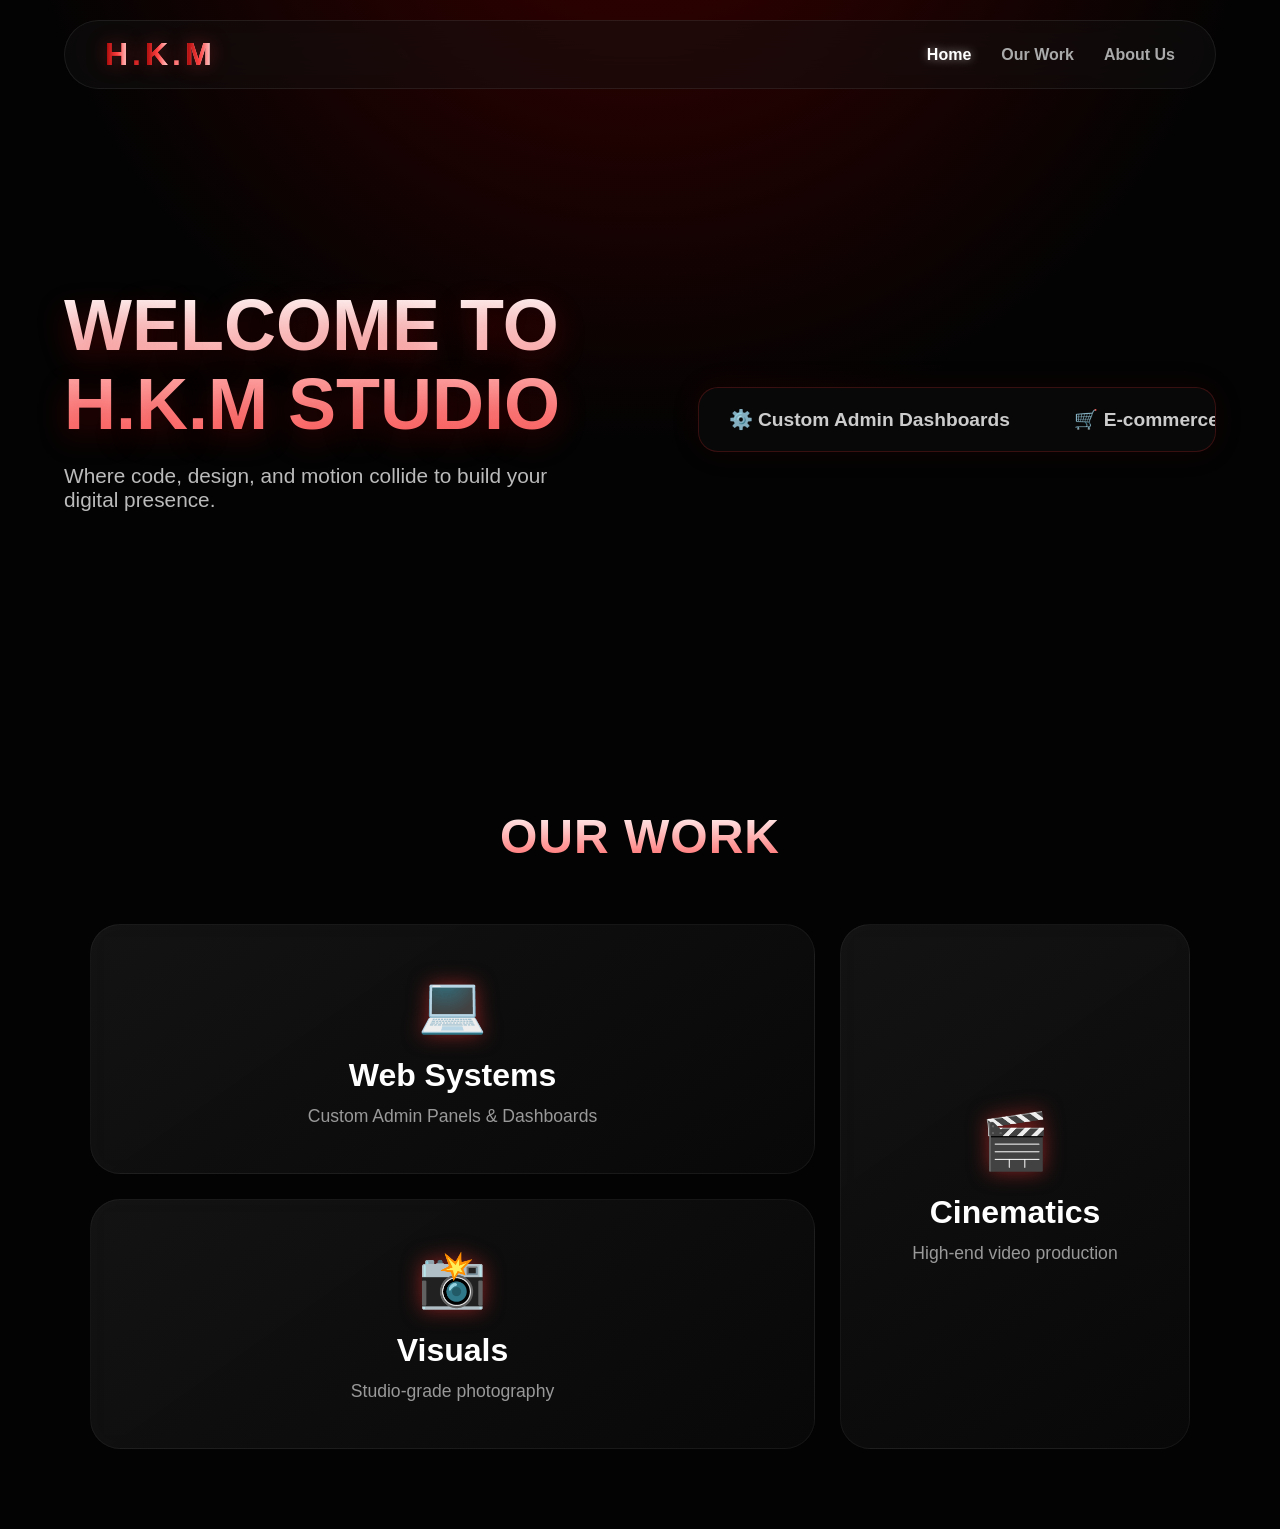
<file: index.html>
<!DOCTYPE html>
<html lang="en">
<head>
    <meta charset="UTF-8">
    <meta name="viewport" content="width=device-width, initial-scale=1.0">
    <title>H.K.M - Digital Studio</title>
    <link rel="stylesheet" href="style.css">
</head>
<body>
    
    <nav class="navbar">
        <div class="logo">
            <span class="h">H</span>.<span class="k">K</span>.<span class="m">M</span>
        </div>
        <ul class="nav-links">
            <li><a href="#" class="active">Home</a></li>
            <li><a href="#work">Our Work</a></li> 
            <li><a href="#" id="aboutBtn">About Us</a></li>
        </ul> 
    </nav>

    <header class="hero">
        <div class="tech-marquee">
            <div class="marquee-content">
                <span>⚙️ Custom Admin Dashboards</span>
                <span>🛒 E-commerce Solutions</span>
                <span>🎨 UI/UX Design</span>
                <span>📸 High-Quality Media</span>
                
                <span>⚙️ Custom Admin Dashboards</span>
                <span>🛒 E-commerce Solutions</span>
                <span>🎨 UI/UX Design</span>
                <span>📸 High-Quality Media</span>
            </div>
        </div>
        
        <div class="hero-content">
            <h1>WELCOME TO<br>H.K.M STUDIO</h1>
            <p>Where code, design, and motion collide to build your digital presence.</p>
        </div>
    </header>

    <section class="bento-section" id="work">
        <h2>OUR WORK</h2>
        <div class="bento-grid">
            
            <a href="websites.html" class="bento-item bento-large">
                <div class="bento-content">
                    <div class="icon">💻</div>
                    <h3>Web Systems</h3>
                    <p>Custom Admin Panels & Dashboards</p>
                </div>
            </a>

            <a href="videos.html" class="bento-item bento-tall">
                <div class="bento-content">
                    <div class="icon">🎬</div>
                    <h3>Cinematics</h3>
                    <p>High-end video production</p>
                </div>
            </a>

            <a href="photos.html" class="bento-item bento-large">
                <div class="bento-content">
                    <div class="icon">📸</div>
                    <h3>Visuals</h3>
                    <p>Studio-grade photography</p>
                </div>
            </a>

        </div>
    </section>

    <div class="about-modal" id="aboutModal">
        <div class="modal-content">
            <span class="close-btn" id="closeModal">&times;</span>
            <h2>H.K.M <span style="color: #ff3333;">TEAM</span></h2>
            <p>The minds behind the digital future.</p>

            <div class="team-grid">
                
                <div class="team-member">
                    <h3>Khaled</h3>
                    <p class="role">Lead Front-End & Visual Artist</p>
                    <p class="contact">
                        <a href="https://wa.me/966564841071" target="_blank" class="whatsapp-link">
                            📞 +966 56 484 1071
                        </a>
                    </p>                   
                </div>
                
                <div class="team-member">
                    <h3>Hamza</h3>
                    <p class="role">Founder & Web Systems Lead</p>
                    <p class="contact">
                        <a href="https://wa.me/201001943736" target="_blank" class="whatsapp-link">
                            📞 +20 10 0194 3736
                        </a>
                    </p>                   
                </div>
                
                <div class="team-member">
                    <h3>Mahmoud</h3>
                    <p class="role">Cinematics & Video Editor</p>
                    <p class="contact">
                        <a href="https://wa.me/966591746017" target="_blank" class="whatsapp-link">
                            📞 +966 59 174 6017
                        </a>
                    </p>              
                </div>
                
            </div>
        </div>
    </div>

    <script>
        // 1. أكواد نافذة About Us
        const aboutBtn = document.getElementById('aboutBtn');
        const aboutModal = document.getElementById('aboutModal');
        const closeModal = document.getElementById('closeModal');

        aboutBtn.addEventListener('click', (e) => {
            e.preventDefault(); 
            aboutModal.classList.add('show');
        });

        closeModal.addEventListener('click', () => {
            aboutModal.classList.remove('show');
        });

        window.addEventListener('click', (e) => {
            if (e.target === aboutModal) {
                aboutModal.classList.remove('show');
            }
        });

        // 2. كود تلوين الكلام مع الاسكرول
        window.addEventListener('scroll', () => {
            let scrollTop = window.scrollY;
            let docHeight = document.body.offsetHeight;
            let winHeight = window.innerHeight;
            let scrollPercent = scrollTop / (docHeight - winHeight);
            
            let scrollPercentRounded = Math.round(scrollPercent * 100);
            
            document.documentElement.style.setProperty('--scroll-pos', `${scrollPercentRounded}%`);
        });
    </script>
    
</body>
</html>
</file>
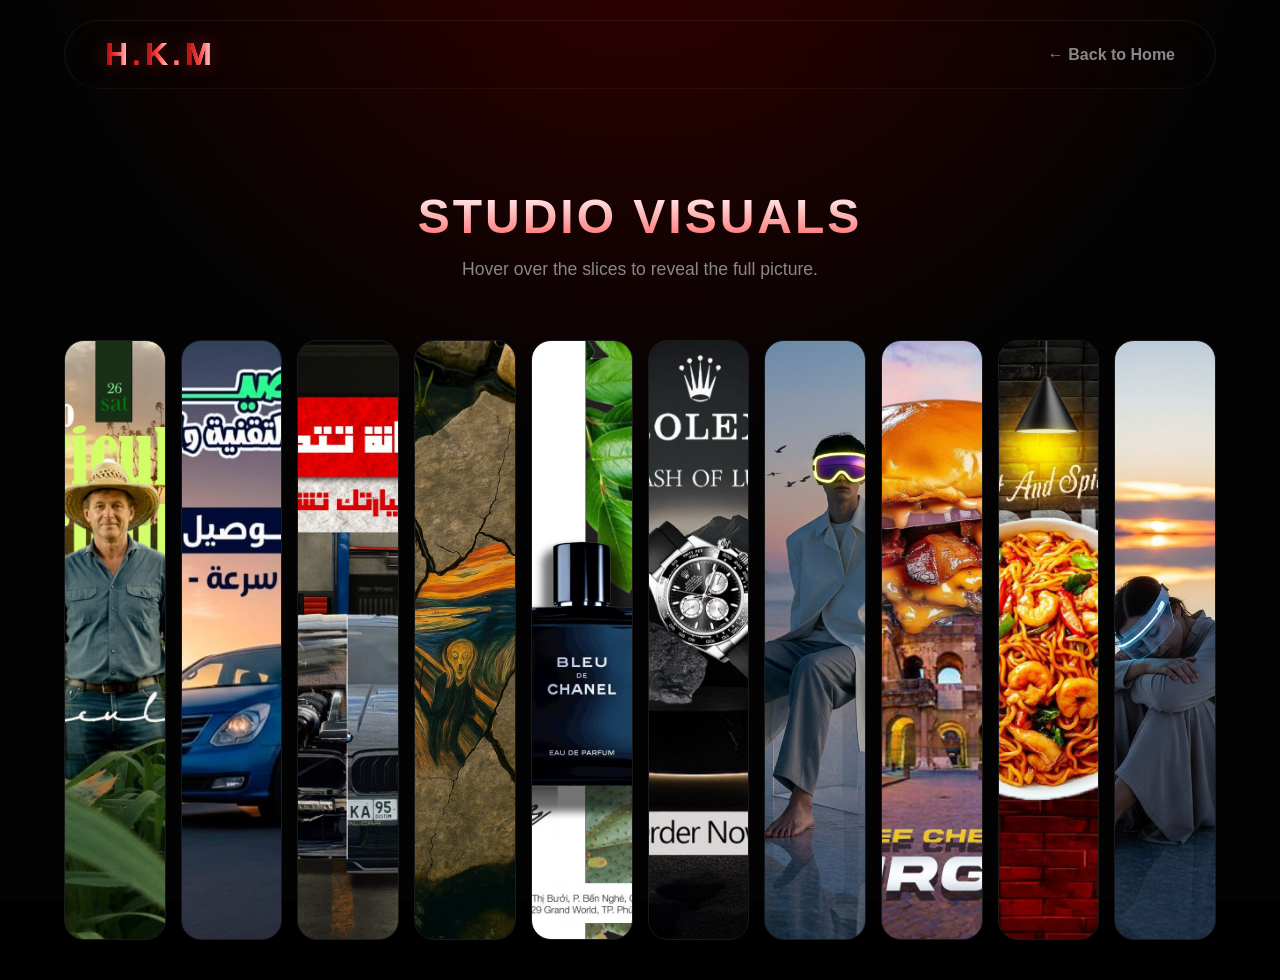
<file: photos.html>
<!DOCTYPE html>
<html lang="en">
<head>
    <meta charset="UTF-8">
    <meta name="viewport" content="width=device-width, initial-scale=1.0">
    <title>Visuals - H.K.M Studio</title>
    <link rel="stylesheet" href="style.css">
</head>
<body class="theater-body">

    <nav class="navbar theater-nav">
        <div class="logo">
            <span class="h">H</span>.<span class="k">K</span>.<span class="m">M</span>
        </div>
        <a href="index.html" class="back-link">← Back to Home</a>
    </nav>

    <section class="slice-gallery-section">
        <div class="theater-header" style="margin-top: 40px;">
            <h2>STUDIO VISUALS</h2>
            <p>Hover over the slices to reveal the full picture.</p>
        </div>

        <div class="slice-container">
            
            <div class="slice-item" style="background-image: url('1.jpg');">
                <div class="slice-content">
                    <h3></h3>
                </div>
            </div>

            <div class="slice-item" style="background-image: url('2.jpg');">
                <div class="slice-content">
                    <h3></h3>
                </div>
            </div>

            <div class="slice-item" style="background-image: url('3.jpg');">
                <div class="slice-content">
                    <h3></h3>
                </div>
            </div>

            <div class="slice-item" style="background-image: url('4.jpg');">
                <div class="slice-content">
                    <h3></h3>
                </div>
            </div>
            
            <div class="slice-item" style="background-image: url('5.jpg');">
                <div class="slice-content">
                    <h3></h3>
                </div>
            </div>

            <div class="slice-item" style="background-image: url('6.jpg');">
                <div class="slice-content">
                    <h3></h3>
                </div>
            </div>

            <div class="slice-item" style="background-image: url('7.jpg');">
                <div class="slice-content">
                    <h3></h3>
                </div>
            </div>

            <div class="slice-item" style="background-image: url('8.jpg');">
                <div class="slice-content">
                    <h3></h3>
                </div>
            </div>

            <div class="slice-item" style="background-image: url('9.jpg');">
                <div class="slice-content">
                    <h3></h3>
                </div>
            </div>

            <div class="slice-item" style="background-image: url('10.jpg');">
                <div class="slice-content">
                    <h3></h3>
                </div>
            </div>

        </div>
    </section>

</body>
</html>
</file>
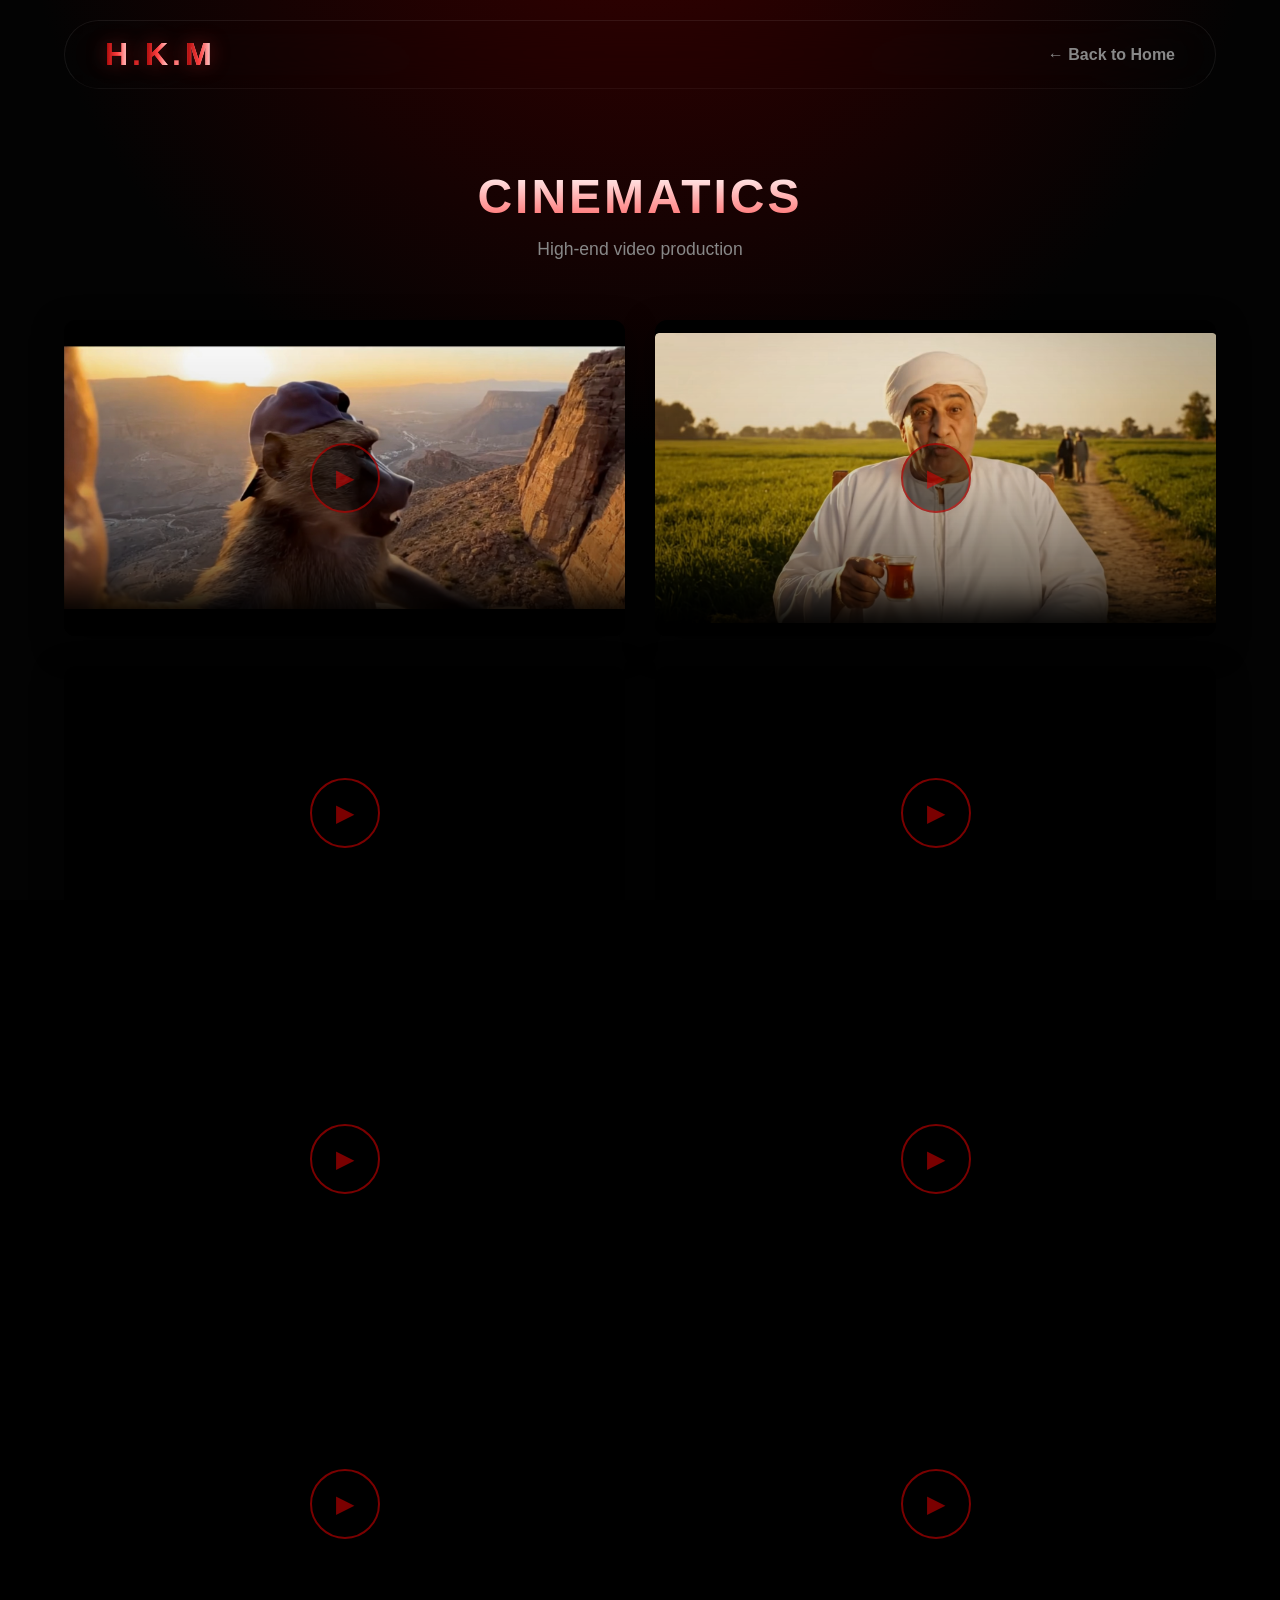
<file: videos.html>
<!DOCTYPE html>
<html lang="en">
<head>
    <meta charset="UTF-8">
    <meta name="viewport" content="width=device-width, initial-scale=1.0">
    <title>Cinematics - H.K.M Studio</title>
    <link rel="stylesheet" href="style.css">
</head>
<body class="theater-body">

    <nav class="navbar theater-nav">
       <div class="logo">
            <span class="h">H</span>.<span class="k">K</span>.<span class="m">M</span>
        </div>
        <a href="index.html" class="back-link">← Back to Home</a>
    </nav>

    <section class="theater-mode">
        <div class="theater-header">
            <h2>CINEMATICS</h2>
            <p>High-end video production</p>
        </div>

        <div class="video-grid">
            
<div class="video-card" data-video="1.mp4">
    <img src="11.jpg" class="video-thumb" alt="Video Thumbnail">
    <div class="video-overlay"> 
        <div class="play-btn">▶</div>
    </div>
</div>

<div class="video-card" data-video="2.mp4">
    <img src="12.png" class="video-thumb" alt="Video Thumbnail">
    <div class="video-overlay"> 
        <div class="play-btn">▶</div>
    </div>
</div>
            
            <div class="video-card" data-video="3.mp4">
                <video src="3.mp4" autoplay loop muted playsinline class="video-thumb"></video>
                <div class="video-overlay">
                    <div class="play-btn">▶</div>
                    <h3 class="video-title"></h3>
                </div>
            </div>
            
            <div class="video-card" data-video="4.mp4">
                <video src="4.mp4" autoplay loop muted playsinline class="video-thumb"></video>
                <div class="video-overlay">
                    <div class="play-btn">▶</div>
                    <h3 class="video-title"></h3>
                </div>
            </div>
            
            <div class="video-card" data-video="5.mp4">
                <video src="5.mp4" autoplay loop muted playsinline class="video-thumb"></video>
                <div class="video-overlay">
                    <div class="play-btn">▶</div>
                    <h3 class="video-title"></h3>
                </div>
            </div>
            
            <div class="video-card" data-video="6.mp4">
                <video src="6.mp4" autoplay loop muted playsinline class="video-thumb"></video>
                <div class="video-overlay">
                    <div class="play-btn">▶</div>
                    <h3 class="video-title"></h3>
                </div>
            </div>
            
            <div class="video-card" data-video="7.mp4">
                <video src="7.mp4" autoplay loop muted playsinline class="video-thumb"></video>
                <div class="video-overlay">
                    <div class="play-btn">▶</div>
                    <h3 class="video-title"></h3>
                </div>
            </div>
            
            <div class="video-card" data-video="8.mp4">
                <video src="8.mp4" autoplay loop muted playsinline class="video-thumb"></video>
                <div class="video-overlay">
                    <div class="play-btn">▶</div>
                    <h3 class="video-title"></h3>
                </div>
            </div>
        
        </div>
    </section>

    <div class="video-modal" id="videoModal">
        <span class="close-video" id="closeVideo">&times;</span>
        <div class="video-container">
            <video id="fullVideoPlayer" controls style="width: 100%; border-radius: 12px;"></video>
        </div>
    </div>

    <script>
        const videoCards = document.querySelectorAll('.video-card');
        const videoModal = document.getElementById('videoModal');
        const fullVideoPlayer = document.getElementById('fullVideoPlayer');
        const closeVideo = document.getElementById('closeVideo');

        // 1. لما تدوس على أي كارت
        videoCards.forEach(card => {
            card.addEventListener('click', () => {
                const videoSrc = card.getAttribute('data-video'); // هات اسم الفيديو المظبوط
                fullVideoPlayer.src = videoSrc; // حطه في الشاشة الكبيرة
                videoModal.style.display = 'flex'; // أظهر الشاشة الكبيرة
                
                // استنى لحظة صغيرة عشان الشاشة تظهر، وبعدين ارفع الـ opacity (عشان الأنيميشن)
                setTimeout(() => { videoModal.style.opacity = '1'; }, 10);
                fullVideoPlayer.play(); // شغل الفيديو بالصوت
            });
        });

        // 2. كود قفل الشاشة الكبيرة
        const closeFullVideo = () => {
            videoModal.style.opacity = '0'; // اختفاء ناعم
            setTimeout(() => { 
                videoModal.style.display = 'none'; // اخفيها خالص
                fullVideoPlayer.pause(); // وقف الفيديو
                fullVideoPlayer.src = ''; // فضي المشغل عشان الصوت ميستمرش
            }, 300);
        };

        // 3. اقفل لما تدوس على علامة X
        closeVideo.addEventListener('click', closeFullVideo);

        // 4. اقفل لو دوست في أي مكان أسود فاضي
        videoModal.addEventListener('click', (e) => {
            if (e.target === videoModal) closeFullVideo();
        });
    </script>

</body>
</html>
</file>
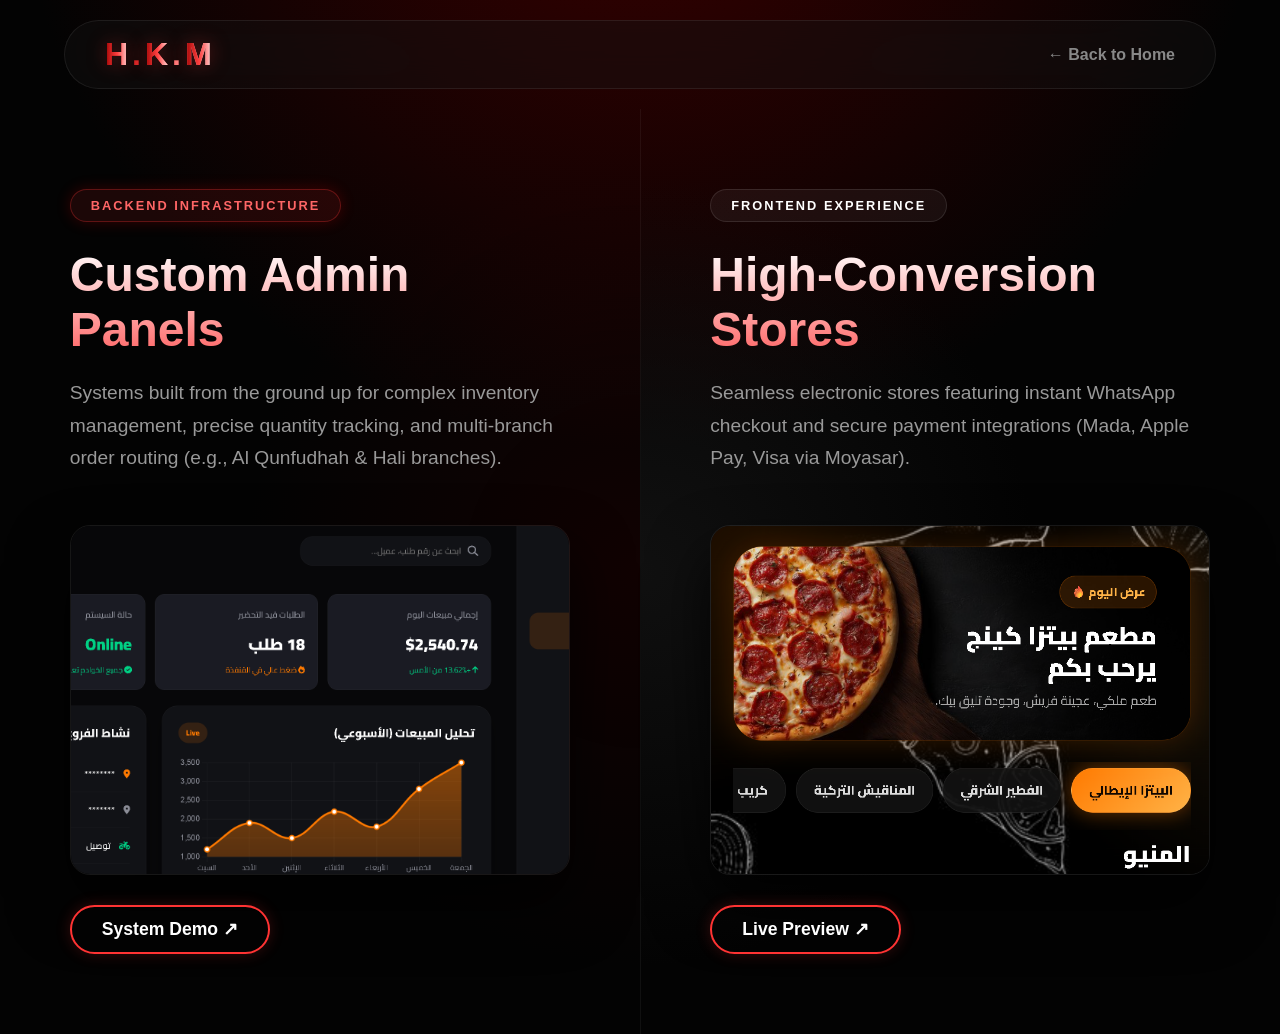
<file: Websites.html>
<!DOCTYPE html>
<html lang="en">
<head>
    <meta charset="UTF-8">
    <meta name="viewport" content="width=device-width, initial-scale=1.0">
    <title>Web Systems - H.K.M Studio</title>
    <link rel="stylesheet" href="style.css">
</head>
<body>
    
    <nav class="navbar">
        <div class="logo">
            <span class="h">H</span>.<span class="k">K</span>.<span class="m">M</span>
        </div>
        <a href="index.html" class="back-link">&larr; Back to Home</a>
    </nav>

    <section class="control-room">
        
        <div class="split-half admin-side">
            <div class="content-wrapper">
                <div class="badge">Backend Infrastructure</div>
                <h2>Custom Admin Panels</h2>
                <p>Systems built from the ground up for complex inventory management, precise quantity tracking, and multi-branch order routing (e.g., Al Qunfudhah & Hali branches).</p>
                
                <div class="mockup-window">
                    <img src="admin-dash.png" alt="Admin Dashboard Setup" class="project-img">
                </div>

                <div class="project-actions">
                    <a href="#" target="_blank" class="live-btn">System Demo ↗</a>
                </div>
            </div>
        </div>

        <div class="split-half store-side">
            <div class="content-wrapper">
                <div class="badge">Frontend Experience</div>
                <h2>High-Conversion Stores</h2>
                <p>Seamless electronic stores featuring instant WhatsApp checkout and secure payment integrations (Mada, Apple Pay, Visa via Moyasar).</p>
                
                <div class="mockup-window">
                    <img src="store-front.png" alt="E-Commerce Storefront" class="project-img">
                </div>

                <div class="project-actions">
                    <a href="#" target="_blank" class="live-btn">Live Preview ↗</a>
                </div>
            </div>
        </div>

    </section>

</body>
</html>
</file>
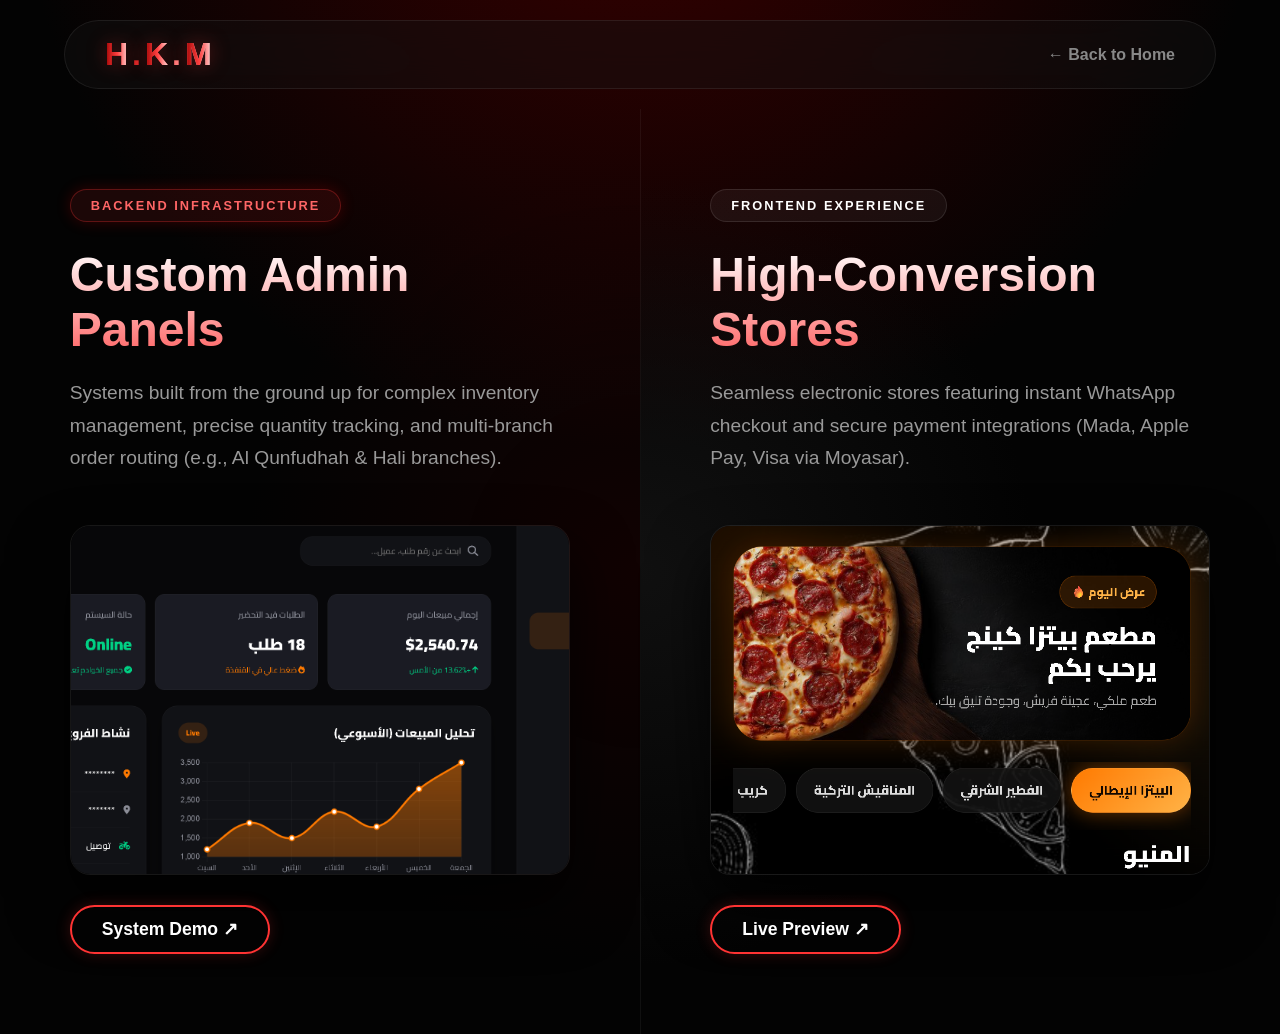
<file: websites.html>
<!DOCTYPE html>
<html lang="en">
<head>
    <meta charset="UTF-8">
    <meta name="viewport" content="width=device-width, initial-scale=1.0">
    <title>Web Systems - H.K.M Studio</title>
    <link rel="stylesheet" href="style.css">
</head>
<body>
    
    <nav class="navbar">
        <div class="logo">
            <span class="h">H</span>.<span class="k">K</span>.<span class="m">M</span>
        </div>
        <a href="index.html" class="back-link">&larr; Back to Home</a>
    </nav>

    <section class="control-room">
        
        <div class="split-half admin-side">
            <div class="content-wrapper">
                <div class="badge">Backend Infrastructure</div>
                <h2>Custom Admin Panels</h2>
                <p>Systems built from the ground up for complex inventory management, precise quantity tracking, and multi-branch order routing (e.g., Al Qunfudhah & Hali branches).</p>
                
                <div class="mockup-window">
                    <img src="admin-dash.png" alt="Admin Dashboard Setup" class="project-img">
                </div>

                <div class="project-actions">
                    <a href="https://h-k-m.github.io/pizza-king//admin.html" target="_blank" class="live-btn">System Demo ↗</a>
                </div>
            </div>
        </div>

        <div class="split-half store-side">
            <div class="content-wrapper">
                <div class="badge">Frontend Experience</div>
                <h2>High-Conversion Stores</h2>
                <p>Seamless electronic stores featuring instant WhatsApp checkout and secure payment integrations (Mada, Apple Pay, Visa via Moyasar).</p>
                
                <div class="mockup-window">
                    <img src="store-front.png" alt="E-Commerce Storefront" class="project-img">
                </div>

                <div class="project-actions">
                    <a href="https://h-k-m.github.io/pizza-king/" target="_blank" class="live-btn">Live Preview ↗</a>
                </div>
            </div>
        </div>

    </section>

</body>
</html>
</file>
<file: style.css>
/* =========================================
   إعدادات عامة (فخامة الأسود والإضاءة الحمراء)
   ========================================= */
* {
    margin: 0;
    padding: 0;
    box-sizing: border-box;
    font-family: 'Segoe UI', Tahoma, Geneva, Verdana, sans-serif;
}

body {
    background-color: #030303; 
    /* إضاءة حمراء داكنة جاية من فوق */
    background-image: radial-gradient(circle at 50% -20%, #3a0000 0%, #030303 50%);
    background-attachment: fixed;
    color: #FFFFFF;
    overflow-x: hidden;
}

/* =========================================
   أنيميشن الطفو (Floating Animation)
   ========================================= */
@keyframes float {
    0% { transform: translateY(0px); }
    50% { transform: translateY(-15px); }
    100% { transform: translateY(0px); }
}

/* =========================================
   تأثير تغير لون الكلام مع الاسكرول (للعناوين الكبيرة)
   ========================================= */
.hero-content h1, 
.bento-section h2, 
.split-half h2, 
.theater-header h2 {
    background: linear-gradient(180deg, #ffffff 0%, #ff4444 40%, #990000 75%, #220000 100%);
    background-size: 100% 300%; 
    background-position: 0% var(--scroll-pos, 0%); 
    -webkit-background-clip: text;
    -webkit-text-fill-color: transparent;
    transition: background-position 0.1s ease-out; 
}

/* =========================================
   شريط التنقل (Navbar) - تأثير الإزاز الطافي ولوجو H.K.M
   ========================================= */
.navbar {
    display: flex;
    justify-content: space-between;
    align-items: center;
    padding: 15px 40px;
    margin: 20px auto;
    width: 90%;
    max-width: 1200px;
    border-radius: 50px;
    background: rgba(20, 20, 20, 0.4);
    backdrop-filter: blur(20px);
    -webkit-backdrop-filter: blur(20px);
    border: 1px solid rgba(255, 255, 255, 0.08);
    position: relative;
    z-index: 100;
}

.logo {
    font-size: 32px;
    font-weight: 900;
    letter-spacing: 2px;
    display: flex;
    align-items: center;
    gap: 2px;
    /* التدرج اللوني على الحروف */
    background: linear-gradient(90deg, #990000 0%, #ff4444 50%, #ffffff 100%);
    -webkit-background-clip: text;
    -webkit-text-fill-color: transparent;
    text-shadow: 0 0 20px rgba(255, 50, 50, 0.4);
}

.logo span {
    background: inherit;
    -webkit-background-clip: text;
    -webkit-text-fill-color: transparent;
}

.nav-links {
    list-style: none;
    display: flex;
    gap: 30px;
}

.nav-links li a {
    text-decoration: none;
    color: #AAAAAA;
    font-weight: 600;
    transition: all 0.3s ease;
}

.nav-links li a:hover, .nav-links li a.active {
    color: #FFFFFF;
    text-shadow: 0 0 10px rgba(255, 255, 255, 0.5);
}

.navbar .back-link:hover {
    color: #ff3333 !important;
    text-shadow: 0 0 10px rgba(255, 50, 50, 0.5);
}

/* =========================================
   القسم الرئيسي (Hero)
   ========================================= */
.hero {
    min-height: 80vh;
    display: flex;
    align-items: center;
    justify-content: space-between;
    flex-direction: row-reverse;
    padding: 0 5%;
    position: relative;
    margin-top: -100px; 
    padding-top: 100px;
    gap: 40px;
}

.hero-content {
    width: 50%;
    position: relative;
    z-index: 2;
}

.hero-content h1 {
    font-size: 4.5rem;
    margin-bottom: 20px;
    line-height: 1.1;
    font-weight: 900;
    text-shadow: 0 10px 30px rgba(200, 0, 0, 0.3);
}

.hero-content p {
    font-size: 1.3rem;
    margin-bottom: 40px;
    color: #BBBBBB;
    max-width: 500px;
}

/* =========================================
   تنسيق شريط التقنيات المتحرك (البار)
   ========================================= */
.tech-marquee {
    width: 45%;
    background: rgba(10, 10, 10, 0.8);
    backdrop-filter: blur(10px);
    color: #FFFFFF;
    padding: 20px 0;
    overflow: hidden;
    white-space: nowrap;
    position: relative;
    border: 1px solid rgba(255, 50, 50, 0.2);
    border-radius: 20px;
    box-shadow: 0 0 30px rgba(150, 0, 0, 0.1);
}

.marquee-content {
    display: inline-block;
    animation: scroll-left 25s linear infinite;
}

.tech-marquee:hover .marquee-content {
    animation-play-state: paused;
}

.marquee-content span {
    font-size: 1.2rem;
    font-weight: bold;
    margin: 0 30px;
    color: #CCCCCC;
}

@keyframes scroll-left {
    0% { transform: translateX(0); }
    100% { transform: translateX(-50%); } 
}

/* =========================================
   تنسيق البينتو بوكس (Bento Grid)
   ========================================= */
.bento-section {
    padding: 80px 5%;
    position: relative;
    z-index: 2;
    text-align: center;
}

.bento-section h2 {
    font-size: 3rem;
    margin-bottom: 60px;
    letter-spacing: 1px;
}

.bento-grid {
    display: grid;
    grid-template-columns: repeat(3, 1fr);
    grid-auto-rows: 250px;
    gap: 25px;
    max-width: 1100px;
    margin: 0 auto;
}

.bento-item {
    background: linear-gradient(145deg, rgba(30, 30, 30, 0.6), rgba(10, 10, 10, 0.8));
    backdrop-filter: blur(15px);
    -webkit-backdrop-filter: blur(15px);
    border: 1px solid rgba(255, 255, 255, 0.05);
    border-radius: 30px;
    padding: 40px;
    text-decoration: none;
    display: flex;
    flex-direction: column;
    justify-content: center;
    align-items: center;
    position: relative;
    overflow: hidden;
    transition: all 0.4s cubic-bezier(0.175, 0.885, 0.32, 1.275);
}

.bento-item::before {
    content: '';
    position: absolute;
    top: -50%; left: -50%; width: 200%; height: 200%;
    background: radial-gradient(circle, rgba(255, 50, 50, 0.1) 0%, transparent 70%);
    opacity: 0;
    transition: opacity 0.5s ease;
}

.bento-item:hover {
    transform: translateY(-10px) scale(1.02);
    border-color: rgba(255, 50, 50, 0.4);
    box-shadow: 0 20px 40px rgba(0, 0, 0, 0.8), 0 0 30px rgba(200, 0, 0, 0.2);
}

.bento-item:hover::before { opacity: 1; }

.bento-large { grid-column: span 2; }
.bento-tall { grid-row: span 2; }
.bento-square { grid-column: span 1; }

.bento-content { position: relative; z-index: 2; text-align: center; }

.bento-content .icon {
    font-size: 55px;
    margin-bottom: 20px;
    color: #ff4444;
    filter: drop-shadow(0 0 10px rgba(255,50,50,0.5));
}

.bento-content h3 {
    font-size: 2rem;
    color: #FFFFFF;
    margin-bottom: 12px;
    font-weight: 700;
}

.bento-content p {
    color: #999999;
    font-size: 1.1rem;
}

/* =========================================
   تنسيق غرفة التحكم (Control Room)
   ========================================= */
.control-room {
    display: flex;
    min-height: 100vh;
    width: 100%;
    overflow: hidden;
    background: transparent;
}

.split-half {
    flex: 1;
    padding: 80px 50px;
    display: flex;
    flex-direction: column;
    justify-content: center;
    transition: flex 0.6s cubic-bezier(0.25, 1, 0.5, 1);
}

.split-half:hover { flex: 1.3; }

.admin-side {
    background: radial-gradient(circle at 100% 50%, rgba(50, 0, 0, 0.3) 0%, transparent 50%);
    border-right: 1px solid rgba(255,255,255,0.05);
}

.store-side {
    background: radial-gradient(circle at 0% 50%, rgba(20, 20, 20, 0.8) 0%, transparent 50%);
}

.content-wrapper {
    max-width: 500px;
    margin: 0 auto;
    width: 100%;
}

.badge {
    display: inline-block;
    padding: 8px 20px;
    border-radius: 30px;
    font-size: 0.8rem;
    font-weight: bold;
    margin-bottom: 25px;
    text-transform: uppercase;
    letter-spacing: 2px;
    border: 1px solid;
}

.admin-side .badge {
    background: rgba(255, 50, 50, 0.1);
    color: #ff6666;
    border-color: rgba(255, 50, 50, 0.3);
    box-shadow: 0 0 15px rgba(255,0,0,0.2);
}

.store-side .badge {
    background: rgba(255, 255, 255, 0.05);
    color: #FFFFFF;
    border-color: rgba(255, 255, 255, 0.1);
}

.split-half h2 { font-size: 3rem; margin-bottom: 20px; font-weight: 800; }
.split-half p { font-size: 1.2rem; margin-bottom: 50px; color: #999; line-height: 1.7; }

.mockup-window {
    width: 100%;
    height: 350px;
    border-radius: 20px;
    box-shadow: 0 30px 60px rgba(0,0,0,0.8);
    display: flex;
    overflow: hidden;
    animation: float 6s ease-in-out infinite; 
    border: 1px solid rgba(255,255,255,0.08);
}

.admin-mockup { background: rgba(15, 15, 15, 0.9); backdrop-filter: blur(10px); }
.mockup-sidebar { width: 25%; background: rgba(5, 5, 5, 0.8); border-right: 1px solid rgba(255,255,255,0.05); }
.mockup-body { flex: 1; padding: 25px; display: flex; flex-wrap: wrap; gap: 20px; }
.mockup-card, .mockup-table { background: rgba(30, 30, 30, 0.5); border: 1px solid rgba(255,255,255,0.05); border-radius: 10px; }
.mockup-card { width: calc(50% - 10px); height: 70px; }
.mockup-table { width: 100%; height: 150px; }

.store-mockup { background: rgba(20, 20, 20, 0.9); flex-direction: column; }
.mockup-header { height: 50px; background: rgba(10, 10, 10, 0.8); border-bottom: 1px solid rgba(255,255,255,0.05); }
.mockup-hero { height: 140px; background: rgba(40, 40, 40, 0.4); margin: 20px; border-radius: 10px; }
.mockup-grid { display: flex; gap: 20px; padding: 0 20px; }
.mockup-grid span { flex: 1; height: 90px; background: rgba(40, 40, 40, 0.4); border-radius: 10px; }

/* =========================================
   تنسيق وضع السينما (Theater Mode - Videos)
   ========================================= */
.theater-body { background-color: #000000; color: #FFFFFF; }
.theater-nav { background-color: transparent; box-shadow: none; border-bottom: 1px solid rgba(255,255,255,0.05); }
.back-link, .back-link-dark { color: #888888; text-decoration: none; font-weight: 600; transition: color 0.3s ease; }
.back-link:hover, .back-link-dark:hover { color: #990000; }
.theater-mode { padding: 60px 5%; }
.theater-header { text-align: center; margin-bottom: 60px; }
.theater-header h2 { font-size: 3rem; letter-spacing: 3px; margin-bottom: 15px;}
.theater-header p { color: #888888; font-size: 1.1rem; }

.video-grid { 
    display: grid; 
    grid-template-columns: repeat(2, 1fr); 
    gap: 30px; 
    max-width: 1200px; 
    margin: 0 auto; 
}

.video-card {
    position: relative;
    border-radius: 12px;
    overflow: hidden;
    aspect-ratio: 16 / 9; 
    background-color: #000000; 
    cursor: pointer;
    box-shadow: 0 10px 30px rgba(0,0,0,0.5);
}

.video-thumb {
    width: 100%;
    height: 100%;
    object-fit: contain !important; 
    transition: transform 0.5s ease;
}

.video-overlay { 
    position: absolute; top: 0; left: 0; width: 100%; height: 100%; 
    background: linear-gradient(to top, rgba(0, 0, 0, 0.9) 0%, rgba(0, 0, 0, 0.2) 50%, transparent 100%); 
    display: flex; flex-direction: column; justify-content: center; align-items: center; 
    opacity: 0.8; transition: opacity 0.3s ease; 
}

.video-card:hover .video-thumb { transform: scale(1.05); }
.video-card:hover .video-overlay { opacity: 1; }

.play-btn { 
    width: 70px; height: 70px; 
    background-color: rgba(0, 0, 0, 0.5); backdrop-filter: blur(5px); 
    border: 2px solid #990000; border-radius: 50%; 
    display: flex; justify-content: center; align-items: center; 
    font-size: 24px; color: #990000; margin-bottom: auto; margin-top: auto; 
    transition: all 0.3s ease; 
}

.video-card:hover .play-btn { 
    background-color: #990000; color: #FFFFFF; 
    transform: scale(1.1); box-shadow: 0 0 15px rgba(153, 0, 0, 0.5); 
}

.video-title { 
    margin-bottom: 20px; font-size: 1.5rem; letter-spacing: 1px; color: #FFFFFF; 
    transform: translateY(20px); opacity: 0; transition: all 0.4s ease; 
}

.video-card:hover .video-title { transform: translateY(0); opacity: 1; }

/* =========================================
   نافذة عرض الفيديو الكاملة (Video Modal)
   ========================================= */
.video-modal {
    display: none; 
    position: fixed;
    z-index: 99999; 
    left: 0; top: 0; width: 100%; height: 100%;
    background-color: rgba(0, 0, 0, 0.95); 
    backdrop-filter: blur(10px);
    justify-content: center; align-items: center;
    opacity: 0; 
    transition: opacity 0.3s ease;
}

.video-container {
    width: 90%; 
    max-width: 1000px;
    max-height: 90vh; /* السحر هنا: بنمنع الحاوية إنها تتخطى 90% من طول الشاشة */
    display: flex;
    justify-content: center;
    box-shadow: 0 0 50px rgba(255, 50, 50, 0.3); 
    border-radius: 12px;
    background-color: #000;
}

/* تنسيق مشغل الفيديو نفسه جوه النافذة */
.video-container video {
    width: 100%;
    max-height: 90vh; /* بيجبر الفيديو يلم نفسه جوه الشاشة */
    object-fit: contain; /* بيعرض الفيديو كامل بدون أي قص نهائياً */
    border-radius: 12px;
    outline: none;
}

.close-video {
    position: absolute; 
    top: 20px; 
    right: 40px;
    color: #FFFFFF; /* خليته أبيض عشان يبان أكتر */
    font-size: 50px; 
    cursor: pointer;
    transition: color 0.3s;
    z-index: 100000; /* عشان يفضل دايماً فوق الفيديو وميستخباش */
}

.close-video:hover { 
    color: #ff3333; 
}

/* =========================================
   تنسيق معرض الصور (شرايح تفاعلية)
   ========================================= */
.gallery-body { background-color: #000000; }
.slice-gallery-section { padding: 40px 5%; display: flex; flex-direction: column; align-items: center; }
.slice-container { display: flex; width: 100%; max-width: 1200px; height: 600px; gap: 15px; }
.slice-item { flex: 1; border-radius: 20px; background-position: center; background-size: cover; background-repeat: no-repeat; position: relative; overflow: hidden; cursor: pointer; transition: flex 0.6s cubic-bezier(0.25, 1, 0.5, 1); border: 1px solid #1A1A1A; }
.slice-item:hover { flex: 6; border-color: #990000; }
.slice-item::before { content: ''; position: absolute; bottom: 0; left: 0; width: 100%; height: 50%; background: linear-gradient(to top, rgba(153, 0, 0, 0.8), transparent); opacity: 0; transition: opacity 0.5s ease; }
.slice-item:hover::before { opacity: 1; }
.slice-content { position: absolute; bottom: 30px; left: 30px; color: #FFFFFF; opacity: 0; transform: translateY(20px); transition: all 0.5s ease 0.2s; white-space: nowrap; }
.slice-item:hover .slice-content { opacity: 1; transform: translateY(0); }
.slice-content h3 { font-size: 2rem; font-family: 'Playfair Display', serif; margin: 0; text-shadow: 2px 2px 4px rgba(0,0,0,0.8); }

/* =========================================
   نافذة فريق العمل (About Us Modal)
   ========================================= */
.about-modal {
    display: none; 
    position: fixed;
    z-index: 9999; 
    left: 0;
    top: 0;
    width: 100%;
    height: 100%;
    background-color: rgba(0, 0, 0, 0.7);
    backdrop-filter: blur(8px); 
    justify-content: center;
    align-items: center;
    opacity: 0;
    transition: opacity 0.3s ease;
}

.about-modal.show {
    display: flex;
    opacity: 1;
}

.modal-content {
    background: linear-gradient(145deg, rgba(30, 30, 30, 0.9), rgba(10, 10, 10, 0.95));
    border: 1px solid rgba(255, 50, 50, 0.3);
    border-radius: 24px;
    padding: 40px;
    width: 90%;
    max-width: 700px;
    position: relative;
    text-align: center;
    box-shadow: 0 20px 50px rgba(150, 0, 0, 0.3);
    transform: translateY(-50px);
    transition: transform 0.4s cubic-bezier(0.175, 0.885, 0.32, 1.275);
}

.about-modal.show .modal-content {
    transform: translateY(0); 
}

.close-btn {
    position: absolute;
    top: 15px;
    right: 25px;
    color: #AAAAAA;
    font-size: 35px;
    font-weight: bold;
    cursor: pointer;
    transition: color 0.3s ease;
}

.close-btn:hover {
    color: #ff3333;
}

.modal-content h2 { font-size: 2.5rem; margin-bottom: 10px; font-weight: 800; }
.modal-content > p { color: #888; margin-bottom: 30px; font-size: 1.1rem; }

.team-grid {
    display: flex;
    gap: 20px;
    justify-content: space-between;
}

.team-member {
    background: rgba(0, 0, 0, 0.5);
    border: 1px solid rgba(255, 255, 255, 0.05);
    border-radius: 15px;
    padding: 25px 20px;
    flex: 1;
    text-align: left;
    transition: transform 0.3s ease, border-color 0.3s ease;
}

.team-member:hover {
    transform: translateY(-5px);
    border-color: rgba(255, 50, 50, 0.4);
}

.team-member h3 { color: #FFFFFF; font-size: 1.5rem; margin-bottom: 5px; }
.team-member .role { color: #ff4444; font-size: 1rem; margin-bottom: 20px; font-weight: 600; }
.team-member .contact { color: #CCCCCC; font-size: 1rem; margin-bottom: 10px; }

/* تنسيق رقم الواتساب */
.whatsapp-link {
    color: #CCCCCC;
    text-decoration: none;
    transition: all 0.3s ease;
    display: inline-block;
}

.whatsapp-link:hover {
    color: #25D366; 
    transform: scale(1.05);
}

/* =========================================
   تظبيط الموبايل (Responsive Media Queries)
   ========================================= */
@media (max-width: 900px) {
    .hero {
        flex-direction: column; 
        justify-content: center;
        text-align: center;
        padding-top: 150px;
    }
    .hero-content, .tech-marquee { width: 100%; }
    .hero-buttons { justify-content: center; }
    .control-room { flex-direction: column; }
    .split-half { min-height: 50vh; padding: 50px 20px; }
}

@media (max-width: 768px) {
    .navbar { flex-direction: column; padding: 20px; border-radius: 20px; width: 95%; }
    .hero-content h1 { font-size: 3rem; }
    .bento-grid { grid-template-columns: 1fr; grid-auto-rows: auto; }
    .bento-large, .bento-tall, .bento-square { grid-column: span 1; grid-row: span 1; min-height: 250px; }
    .video-grid { grid-template-columns: 1fr; }
    .theater-header h2 { font-size: 2.2rem; }
    .slice-container { flex-direction: column; height: 800px; }
    .slice-item:hover { flex: 3; }
}

@media (max-width: 600px) {
    .team-grid { flex-direction: column; }
    .modal-content { padding: 30px 20px; }
}
/* =========================================
   تنسيقات صور وزراير قسم الويبسايت
   ========================================= */
/* تظبيط الصورة جوه الشاشة الوهمية */
.project-img {
    width: 100%;
    height: 100%;
    object-fit: cover; /* عشان الصورة تملى الشاشة من غير ما تتبكسل */
    transition: transform 0.5s ease;
}

.mockup-window:hover .project-img {
    transform: scale(1.05); /* زووم خفيف لما تقف عليها بالماوس */
}

/* تنسيق زراير الـ Live Preview */
.project-actions {
    margin-top: 30px;
    display: flex;
}

.live-btn {
    display: inline-block;
    padding: 12px 30px;
    background: transparent;
    color: #FFFFFF;
    font-size: 1.1rem;
    font-weight: 600;
    text-decoration: none;
    border: 2px solid #ff3333;
    border-radius: 50px;
    transition: all 0.3s ease;
    box-shadow: 0 0 15px rgba(255, 50, 50, 0.2);
}

.live-btn:hover {
    background: #ff3333;
    color: #FFFFFF;
    box-shadow: 0 0 25px rgba(255, 50, 50, 0.6);
    transform: translateY(-3px);
}
/* =========================================
   تعديل الموبايل لقسم الصور (عشان تظهر كاملة)
   ========================================= */
@media (max-width: 768px) {
    .slice-container {
        flex-direction: column;
        height: auto !important; /* بنلغي الطول الثابت عشان تاخد راحتها */
        gap: 20px;
    }
    
    .slice-item {
        width: 100%;
        height: 280px !important; /* ارتفاع ممتاز لكل صورة عشان تفاصيلها تبان */
        flex: none !important; /* بنلغي تأثير الشرايح اللي بيبوظها عالتاتش */
        border-radius: 15px;
    }
    
    /* بنثبت اسم الصورة والتظليل عشان يبقوا ظاهرين دايماً للعميل */
    .slice-content {
        opacity: 1 !important; 
        transform: translateY(0) !important;
    }
    
    .slice-item::before {
        opacity: 0.8 !important; 
    }
}
</file>
